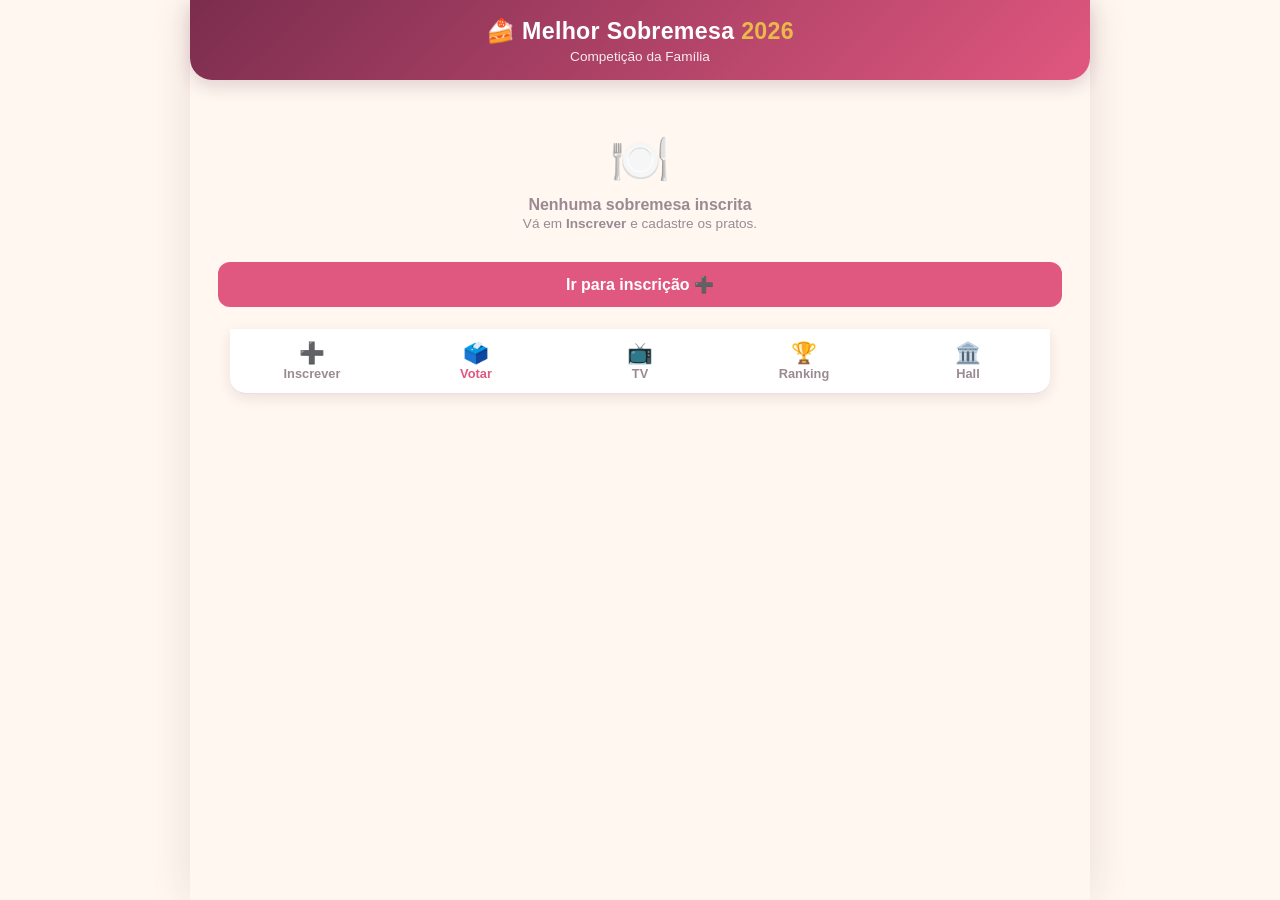
<file: votacao/index.html>
<!DOCTYPE html>
<html lang="pt-BR">
<head>
<meta charset="UTF-8">
<meta name="viewport" content="width=device-width, initial-scale=1.0, maximum-scale=1.0, user-scalable=no">
<meta name="theme-color" content="#7b2d4e">
<title>🍰 Melhor Sobremesa</title>
<link rel="stylesheet" href="styles.css">
</head>
<body>

<!-- ============ TOPO ============ -->
<header class="topo">
  <h1>🍰 Melhor Sobremesa <span id="ano-topo">2026</span></h1>
  <p class="sub">Competição da Família</p>
</header>

<main id="app"></main>

<!-- ============ MENU INFERIOR ============ -->
<nav class="tabbar">
  <button data-tela="cadastrar" class="tab">➕<span>Inscrever</span></button>
  <button data-tela="votar"     class="tab ativo">🗳️<span>Votar</span></button>
  <button data-tela="tv"        class="tab">📺<span>TV</span></button>
  <button data-tela="ranking"   class="tab">🏆<span>Ranking</span></button>
  <button data-tela="hall"      class="tab">🏛️<span>Hall</span></button>
</nav>

<!-- ============ MODAL GENÉRICO ============ -->
<div id="modal" class="modal escondido">
  <div class="modal-card">
    <p id="modal-texto"></p>
    <div class="modal-botoes">
      <button id="modal-cancelar" class="btn btn-cinza">Cancelar</button>
      <button id="modal-ok" class="btn btn-rosa">OK</button>
    </div>
  </div>
</div>

<!-- ============ TELA DE SUSPENSE (toque para revelar) ============ -->
<div id="revelar-overlay" class="revelar-overlay escondido">
  <div class="revelar-cont">
    <div class="revelar-drum">🥁</div>
    <div class="revelar-tit">A votação foi encerrada!</div>
    <div class="revelar-sub">Prepare a família… 🥁🥁🥁</div>
    <button id="btn-revelar" class="btn btn-dourado revelar-btn">👑 REVELAR A CAMPEÃ(O)!</button>
    <div class="revelar-dica">Toque para revelar com o mascote 🎬🔊</div>
  </div>
</div>

<!-- ============ OVERLAY DO CAMPEÃO (animação) ============ -->
<div id="campeao-overlay" class="campeao-overlay escondido">
  <div class="confete-chuva" id="confete-chuva"></div>
  <div class="campeao-conteudo">
    <div class="campeao-coroa">👑</div>
    <div class="campeao-titulo">🏆 CAMPEÃ(O) 🏆</div>

    <!-- mascote chef do campeão (vídeo) — PROTAGONISTA, grande -->
    <div class="boneco-slot" id="boneco-slot">
      <video id="mascote-video" class="mascote-campeao" playsinline
             onerror="this.parentElement.style.display='none'">
        <source src="mascote.mp4" type="video/mp4">
      </video>
    </div>

    <div id="campeao-nome" class="campeao-nome"></div>
    <div id="campeao-autor" class="campeao-autor"></div>
    <img id="campeao-foto" class="campeao-foto" alt="">
    <div id="campeao-nota" class="campeao-nota"></div>

    <!-- pódio 2º e 3º -->
    <div id="podio" class="podio"></div>

    <button id="campeao-fechar" class="btn btn-dourado" style="max-width:280px;margin:18px auto 0">Fechar 🎉</button>
  </div>
</div>

<script src="app.js"></script>
</body>
</html>
</file>
<file: votacao/styles.css>
/* ====================================================================
   MELHOR SOBREMESA 2026 - estilos (mobile-first)
   Paleta: vinho/rosa + dourado, clima de festa / confeitaria
   ==================================================================== */

:root{
  --vinho:#7b2d4e;
  --vinho-esc:#5c1f3a;
  --rosa:#e0577f;
  --rosa-claro:#ffe3ec;
  --dourado:#e9b949;
  --creme:#fff7f0;
  --texto:#3a2230;
  --cinza:#9b8a93;
  --verde:#2e9e5b;
  --sombra:0 6px 18px rgba(91,31,58,.18);
}

*{box-sizing:border-box;-webkit-tap-highlight-color:transparent;}
html,body{margin:0;padding:0;}
body{
  font-family:-apple-system,BlinkMacSystemFont,"Segoe UI",Roboto,sans-serif;
  background:var(--creme);
  color:var(--texto);
  padding-bottom:78px;           /* espaço pro tabbar */
  max-width:560px;margin:0 auto;
  min-height:100vh;
}

/* ---------- Topo ---------- */
.topo{
  background:linear-gradient(135deg,var(--vinho),var(--rosa));
  color:#fff;text-align:center;
  padding:18px 16px 16px;
  border-radius:0 0 22px 22px;
  box-shadow:var(--sombra);
  position:sticky;top:0;z-index:5;
}
.topo h1{margin:0;font-size:1.45rem;letter-spacing:.3px;}
.topo h1 span{color:var(--dourado);}
.topo .sub{margin:4px 0 0;opacity:.9;font-size:.85rem;}

/* ---------- Conteúdo ---------- */
#app{padding:16px;}
h2.titulo{font-size:1.15rem;margin:.2rem 0 1rem;color:var(--vinho);}
.dica{font-size:.85rem;color:var(--cinza);margin:-6px 0 14px;}

/* ---------- Cartões ---------- */
.card{
  background:#fff;border-radius:16px;padding:14px;
  box-shadow:var(--sombra);margin-bottom:14px;
  border:1px solid #f1e3ea;
}
.card-topo{display:flex;align-items:center;gap:10px;}
.emoji-grande{font-size:1.8rem;}
.card-nome{font-weight:700;font-size:1.05rem;}
.card-casal{font-size:.8rem;color:var(--cinza);}

/* ---------- Estrelas ---------- */
.quesito{margin-top:10px;}
.quesito-nome{font-size:.85rem;margin-bottom:4px;display:flex;justify-content:space-between;}
.estrelas{display:flex;gap:6px;font-size:2rem;line-height:1;}
.estrelas span{cursor:pointer;filter:grayscale(1);opacity:.35;transition:.1s;}
.estrelas span.on{filter:none;opacity:1;transform:scale(1.05);}

/* ---------- Botões ---------- */
.btn{
  border:none;border-radius:12px;padding:13px 16px;
  font-size:1rem;font-weight:700;cursor:pointer;width:100%;
  transition:.15s;
}
.btn:active{transform:scale(.97);}
.btn-rosa{background:var(--rosa);color:#fff;}
.btn-vinho{background:var(--vinho);color:#fff;}
.btn-dourado{background:var(--dourado);color:#4a2d00;}
.btn-cinza{background:#ece3e8;color:var(--texto);}
.btn-verde{background:var(--verde);color:#fff;}
.btn + .btn{margin-top:10px;}
.btn-sm{width:auto;padding:8px 12px;font-size:.85rem;}

/* ---------- Inputs ---------- */
label{display:block;font-size:.85rem;margin:10px 0 4px;font-weight:600;}
input[type=text]{
  width:100%;padding:12px;border:1.5px solid #e7d6df;border-radius:10px;
  font-size:1rem;background:#fff;
}
input[type=text]:focus{outline:none;border-color:var(--rosa);}

/* ---------- Linhas config ---------- */
.linha{display:flex;align-items:center;gap:8px;margin-bottom:8px;}
.linha input{flex:1;}
.linha .emoji-pick{font-size:1.5rem;width:46px;text-align:center;
  border:1.5px solid #e7d6df;border-radius:10px;padding:6px 0;background:#fff;}

/* ---------- Ranking ---------- */
.rank-item{display:flex;align-items:center;gap:12px;}
.rank-pos{font-size:1.5rem;font-weight:800;width:34px;text-align:center;}
.rank-info{flex:1;}
.rank-nota{font-weight:800;color:var(--vinho);font-size:1.1rem;}
.barra{height:8px;background:#f0e2e9;border-radius:6px;margin-top:6px;overflow:hidden;}
.barra > i{display:block;height:100%;background:linear-gradient(90deg,var(--rosa),var(--dourado));}
.campeao{
  background:linear-gradient(135deg,#fff7e6,#ffe9c7);
  border:2px solid var(--dourado);
}
.coroa{font-size:2.4rem;text-align:center;}
.faixa-campeao{text-align:center;color:var(--vinho);font-weight:800;
  margin:6px 0;font-size:1.2rem;}

/* ---------- Vazio ---------- */
.vazio{text-align:center;color:var(--cinza);padding:30px 10px;}
.vazio .big{font-size:3rem;display:block;margin-bottom:8px;}

/* ---------- Tabbar ---------- */
.tabbar{
  position:fixed;bottom:0;left:0;right:0;max-width:560px;margin:0 auto;
  background:#fff;display:flex;border-top:1px solid #eedbe4;
  box-shadow:0 -4px 14px rgba(91,31,58,.1);
}
.tab{
  flex:1;border:none;background:none;padding:9px 0 7px;
  font-size:1.45rem;color:var(--cinza);cursor:pointer;
  display:flex;flex-direction:column;align-items:center;gap:1px;
}
.tab span{font-size:.68rem;font-weight:600;}
.tab.ativo{color:var(--rosa);}

/* ---------- Modal ---------- */
.modal{
  position:fixed;inset:0;background:rgba(58,34,48,.55);
  display:flex;align-items:center;justify-content:center;z-index:50;padding:24px;
}
.modal.escondido{display:none;}
.modal-card{background:#fff;border-radius:18px;padding:22px;max-width:360px;width:100%;
  box-shadow:var(--sombra);text-align:center;}
.modal-card p{margin:0 0 18px;font-size:1rem;line-height:1.45;}
.modal-botoes{display:flex;gap:10px;}
.modal-botoes .btn{margin:0;}

/* ---------- Badge votou ---------- */
.badge-ok{background:var(--verde);color:#fff;font-size:.7rem;padding:3px 8px;
  border-radius:20px;font-weight:700;}

.confete{animation:pop .5s ease;}
@keyframes pop{0%{transform:scale(.6);opacity:0;}100%{transform:scale(1);opacity:1;}}

/* ---------- Fotos ---------- */
.foto-mini{
  width:58px;height:58px;object-fit:cover;border-radius:12px;
  border:2px solid var(--rosa-claro);flex-shrink:0;
}
.foto-area{
  border:2px dashed #e0b9c8;border-radius:14px;
  min-height:150px;display:flex;align-items:center;justify-content:center;
  text-align:center;color:var(--cinza);cursor:pointer;overflow:hidden;
  background:var(--rosa-claro);position:relative;
}
.foto-area span{padding:16px;font-size:.95rem;}
.foto-area small{font-size:.78rem;opacity:.8;}
.foto-area img{width:100%;height:100%;max-height:260px;object-fit:cover;display:block;}

/* ---------- Checkbox criança ---------- */
.check-linha{display:flex;align-items:center;gap:8px;font-weight:600;
  font-size:.95rem;margin:12px 0 0;cursor:pointer;}
.check-linha input{width:20px;height:20px;}

/* ---------- Hall da Fama ---------- */
.hall-ano{font-weight:800;color:var(--vinho);font-size:1.15rem;
  text-align:center;margin-bottom:8px;}

/* ====================================================================
   MODO TV (Fire TV) — tela grande, fundo escuro, alto contraste
   ==================================================================== */
.tv-wrap{
  background:linear-gradient(160deg,#4a1230,#7b2d4e);
  color:#fff;border-radius:18px;padding:18px;min-height:70vh;
}
.tv-cabecalho{
  text-align:center;font-size:clamp(1.4rem,5vw,2.4rem);font-weight:800;
  color:var(--dourado);text-shadow:0 2px 8px rgba(0,0,0,.4);margin-bottom:14px;
}
.tv-sub{font-size:.5em;color:#fff;opacity:.85;font-weight:600;margin-top:4px;}
.tv-linha{
  display:flex;align-items:center;gap:14px;background:rgba(255,255,255,.08);
  border-radius:14px;padding:10px 14px;margin-bottom:10px;
  transition:.4s;
}
.tv-lider{
  background:linear-gradient(90deg,rgba(233,185,73,.35),rgba(233,185,73,.1));
  border:2px solid var(--dourado);transform:scale(1.02);
}
.tv-pos{font-size:clamp(1.4rem,5vw,2.2rem);font-weight:800;width:1.6em;text-align:center;}
.tv-foto{width:clamp(48px,12vw,78px);height:clamp(48px,12vw,78px);
  object-fit:cover;border-radius:12px;border:2px solid rgba(255,255,255,.4);flex-shrink:0;}
.tv-sem{display:flex;align-items:center;justify-content:center;font-size:2rem;
  background:rgba(255,255,255,.12);}
.tv-info{flex:1;min-width:0;}
.tv-nome{font-weight:800;font-size:clamp(1rem,3.6vw,1.5rem);
  white-space:nowrap;overflow:hidden;text-overflow:ellipsis;}
.tv-autor{font-size:clamp(.75rem,2.6vw,1rem);opacity:.85;}
.tv-barra{height:10px;background:rgba(255,255,255,.18);border-radius:6px;
  margin-top:6px;overflow:hidden;}
.tv-barra > i{display:block;height:100%;
  background:linear-gradient(90deg,var(--rosa),var(--dourado));transition:width .6s;}
.tv-nota{font-size:clamp(1.2rem,4.5vw,2rem);font-weight:800;color:var(--dourado);
  min-width:2.2em;text-align:right;}
.tv-dica{text-align:center;font-size:.8rem;opacity:.7;margin-top:14px;}

/* ====================================================================
   OVERLAY DO CAMPEÃO (animação de parabéns)
   ==================================================================== */
.campeao-overlay{
  position:fixed;inset:0;z-index:60;overflow:hidden;
  background:radial-gradient(circle at 50% 35%,#7b2d4e,#2a0d1c 80%);
  display:flex;align-items:center;justify-content:center;padding:24px;
}
.campeao-overlay.escondido{display:none;}
.campeao-conteudo{text-align:center;color:#fff;max-width:640px;width:100%;position:relative;z-index:2;
  max-height:100vh;overflow-y:auto;padding:10px 0;}
.campeao-coroa{font-size:3.5rem;animation:balanca 1.2s ease-in-out infinite;}
.campeao-titulo{font-size:1.3rem;letter-spacing:3px;color:var(--dourado);
  font-weight:800;margin:2px 0 8px;animation:pisca 1.1s ease-in-out infinite;}

/* MASCOTE em vídeo = protagonista, grande */
.boneco-slot{min-height:0;margin:4px 0;}
.mascote-campeao{
  width:min(440px,82vw);height:auto;display:block;margin:0 auto;
  border-radius:18px;
  filter:drop-shadow(0 14px 30px rgba(0,0,0,.5));
  animation:pop .5s ease;
}

.campeao-nome{font-size:2.3rem;font-weight:800;margin:14px 0 2px;line-height:1.1;}
.campeao-autor{font-size:1.15rem;opacity:.9;}
/* foto da sobremesa = secundária, menor, ao lado do nome */
.campeao-foto{width:150px;height:150px;max-width:50vw;
  object-fit:cover;border-radius:18px;border:4px solid var(--dourado);
  box-shadow:0 8px 28px rgba(0,0,0,.5);margin:12px auto 0;display:block;}
.campeao-nota{font-size:1.4rem;color:var(--dourado);font-weight:800;margin-top:10px;}

/* pódio 2º e 3º lugar */
.podio{display:flex;justify-content:center;gap:12px;margin-top:20px;flex-wrap:wrap;}
.podio-item{background:rgba(255,255,255,.1);border-radius:14px;padding:12px 10px;
  min-width:120px;max-width:160px;}
.podio-medalha{font-size:1.8rem;}
.podio-nome{font-weight:700;font-size:.95rem;margin-top:4px;
  white-space:nowrap;overflow:hidden;text-overflow:ellipsis;}
.podio-autor{font-size:.78rem;opacity:.8;}
.podio-nota{color:var(--dourado);font-weight:800;margin-top:4px;}

@keyframes balanca{0%,100%{transform:rotate(-12deg);}50%{transform:rotate(12deg);}}
@keyframes pisca{0%,100%{opacity:1;}50%{opacity:.5;}}

/* chuva de confete */
.confete-chuva{position:absolute;inset:0;z-index:1;pointer-events:none;overflow:hidden;}
.confete-chuva span{
  position:absolute;top:-40px;animation-name:cair;animation-timing-function:linear;
  animation-iteration-count:infinite;
}
@keyframes cair{
  0%{transform:translateY(-40px) rotate(0);opacity:1;}
  100%{transform:translateY(105vh) rotate(360deg);opacity:.9;}
}

/* ====================================================================
   TELA DE SUSPENSE (toque para revelar)
   ==================================================================== */
.revelar-overlay{position:fixed;inset:0;z-index:58;display:flex;align-items:center;
  justify-content:center;padding:24px;cursor:pointer;
  background:radial-gradient(circle at 50% 40%,#5c1f3a,#140309 85%);}
.revelar-overlay.escondido{display:none;}
.revelar-cont{text-align:center;color:#fff;}
.revelar-drum{font-size:clamp(4rem,16vw,8rem);animation:balanca .6s ease-in-out infinite;}
.revelar-tit{font-size:clamp(1.4rem,5vw,2.2rem);font-weight:800;margin-top:8px;}
.revelar-sub{font-size:clamp(1rem,3vw,1.4rem);opacity:.85;margin:6px 0 24px;}
.revelar-btn{max-width:420px;margin:0 auto;font-size:clamp(1.1rem,4vw,1.5rem);padding:18px 24px;
  animation:pulsa 1.2s ease-in-out infinite;}
.revelar-dica{margin-top:14px;opacity:.7;font-size:.9rem;}
@keyframes pulsa{0%,100%{transform:scale(1);}50%{transform:scale(1.06);}}

/* ---------- Seletor Sozinho / Dupla ---------- */
.segmento{display:flex;gap:8px;margin:6px 0 4px;}
.seg-btn{flex:1;border:2px solid #e7d6df;background:#fff;color:var(--texto);
  border-radius:12px;padding:12px 8px;font-weight:700;font-size:.95rem;cursor:pointer;transition:.15s;}
.seg-btn.ativo{background:var(--rosa);color:#fff;border-color:var(--rosa);}
.btn-pessoa .badge-ok{margin-left:6px;}

/* ====================================================================
   RESPONSIVO PARA PC (telas largas) — mesma app, adaptada
   ==================================================================== */
@media (min-width:700px){
  body{max-width:820px;padding-bottom:0;}
  /* menu vira barra no topo, abaixo do cabeçalho */
  .tabbar{
    position:sticky;top:0;bottom:auto;max-width:820px;
    border-top:none;border-bottom:1px solid #eedbe4;border-radius:0 0 16px 16px;
    box-shadow:0 4px 14px rgba(91,31,58,.1);z-index:6;
  }
  .tab{padding:12px 0;font-size:1.3rem;}
  .tab span{font-size:.8rem;}
  #app{padding:22px 28px;}
  /* cartões em 2 colunas quando sobra espaço (inscritas/ranking) */
  .grid-2{display:grid;grid-template-columns:1fr 1fr;gap:14px;}
  .grid-2 .card{margin-bottom:0;}
  /* na coroação, mascote pode ficar ainda maior */
  .mascote-campeao{width:min(520px,60vw);}
  .campeao-nome{font-size:2.8rem;}
}

/* PC bem grande: centraliza e dá respiro */
@media (min-width:1100px){
  body{max-width:900px;box-shadow:0 0 40px rgba(91,31,58,.12);}
}

/* ---------- Aviso (ex.: sua sobremesa escondida na votação) ---------- */
.aviso-fase{background:#fff3cd;border:1px solid var(--dourado);border-radius:12px;
  padding:12px;text-align:center;font-size:.9rem;margin:-4px 0 14px;color:#7a5a00;line-height:1.4;}
</file>
